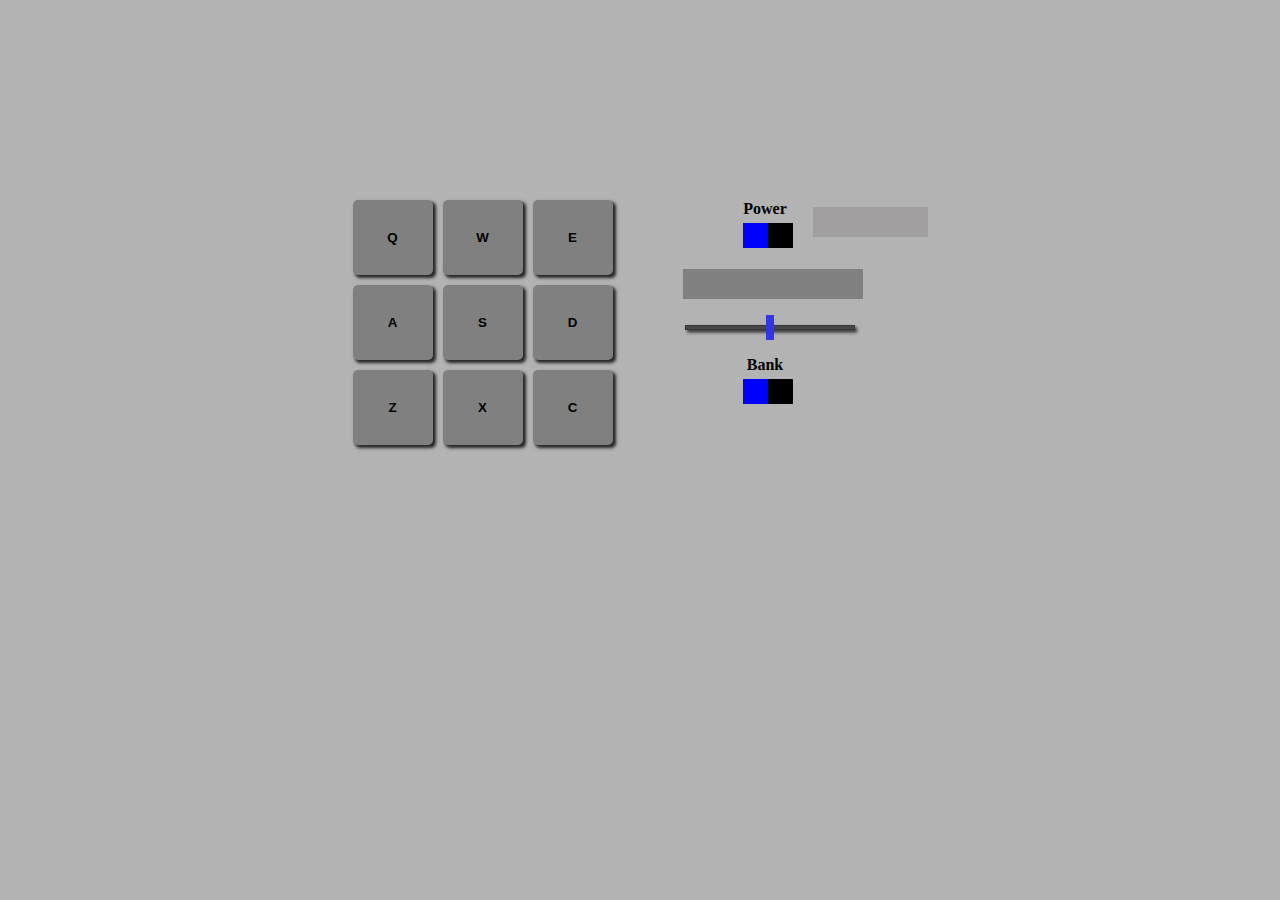
<file: domaci-5/index.html>
<html>
  <head>
    <link rel="stylesheet" href="index.css" />
  </head>
  <body>
    <div class="container">
      <div class="btns">
        <button class="btns-1">Q</button>
        <button class="btns-2">W</button>
        <button class="btns-3">E</button>
        <button class="btns-4">A</button>
        <button class="btns-5">S</button>
        <button class="btns-6">D</button>
        <button class="btns-7">Z</button>
        <button class="btns-8">X</button>
        <button class="btns-9">C</button>
      </div>
      <div class="settings">
        <div class="swichOnOff">
          <div class="jedan">
            <p class="power">Power</p>
            <input type="checkbox" class="toggle" id="toggleBtn" />
            <label for="toggleBtn" class="toggle-label"></label>
          </div>
          <div class="dva">
            <p class="onOff"></p>
          </div>
        </div>

        <p class="sound-made"></p>
        <p class="volume"></p>
        <input
          type="range"
          min="0"
          max="100"
          value="50"
          class="slider"
          id="myRange"
        />
        <p class="sound-text">Bank</p>
        <input type="checkbox" class="mode-toggle" id="modeToggleBtn" />
        <label for="modeToggleBtn" class="mode-toggle-label"></label>
      </div>
    </div>
    <script src="index.js"></script>
    <script src="dom.js"></script>
  </body>
</html>
</file>
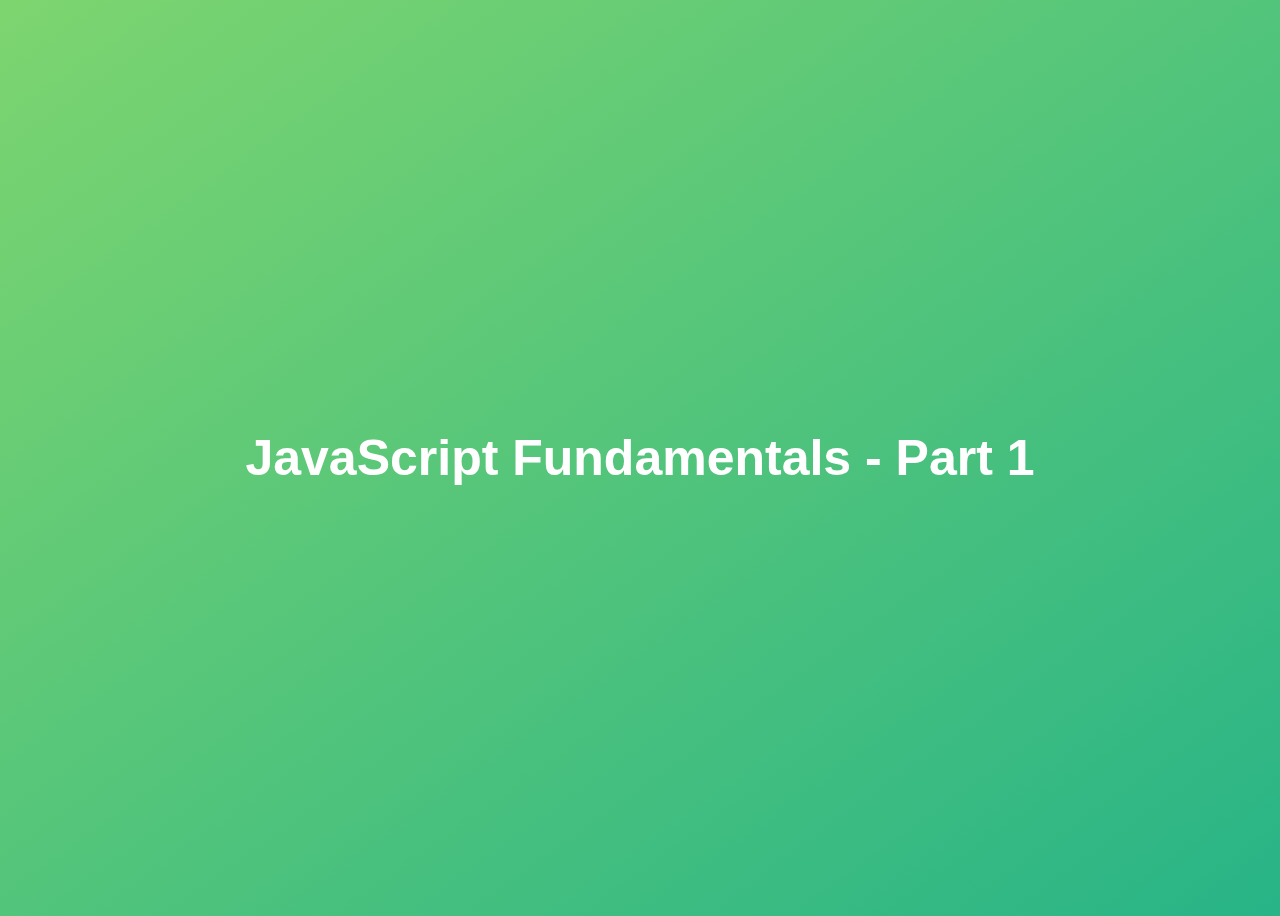
<file: domaci-js/index.html>
<!DOCTYPE html>
<html lang="en">
  <head>
    <meta charset="UTF-8" />
    <meta name="viewport" content="width=device-width, initial-scale=1.0" />
    <meta http-equiv="X-UA-Compatible" content="ie=edge" />
    <title>DOMACI JS</title>
    <style>
      body {
        height: 100vh;
        display: flex;
        align-items: center;
        background: linear-gradient(to top left, #28b487, #7dd56f);
      }
      h1 {
        font-family: sans-serif;
        font-size: 50px;
        line-height: 1.3;
        width: 100%;
        padding: 30px;
        text-align: center;
        color: white;
      }
    </style>
  </head>
  <body>
    <h1>JavaScript Fundamentals - Part 1</h1>

    <script src="domaci.js"></script>
  </body>
</html>
</file>
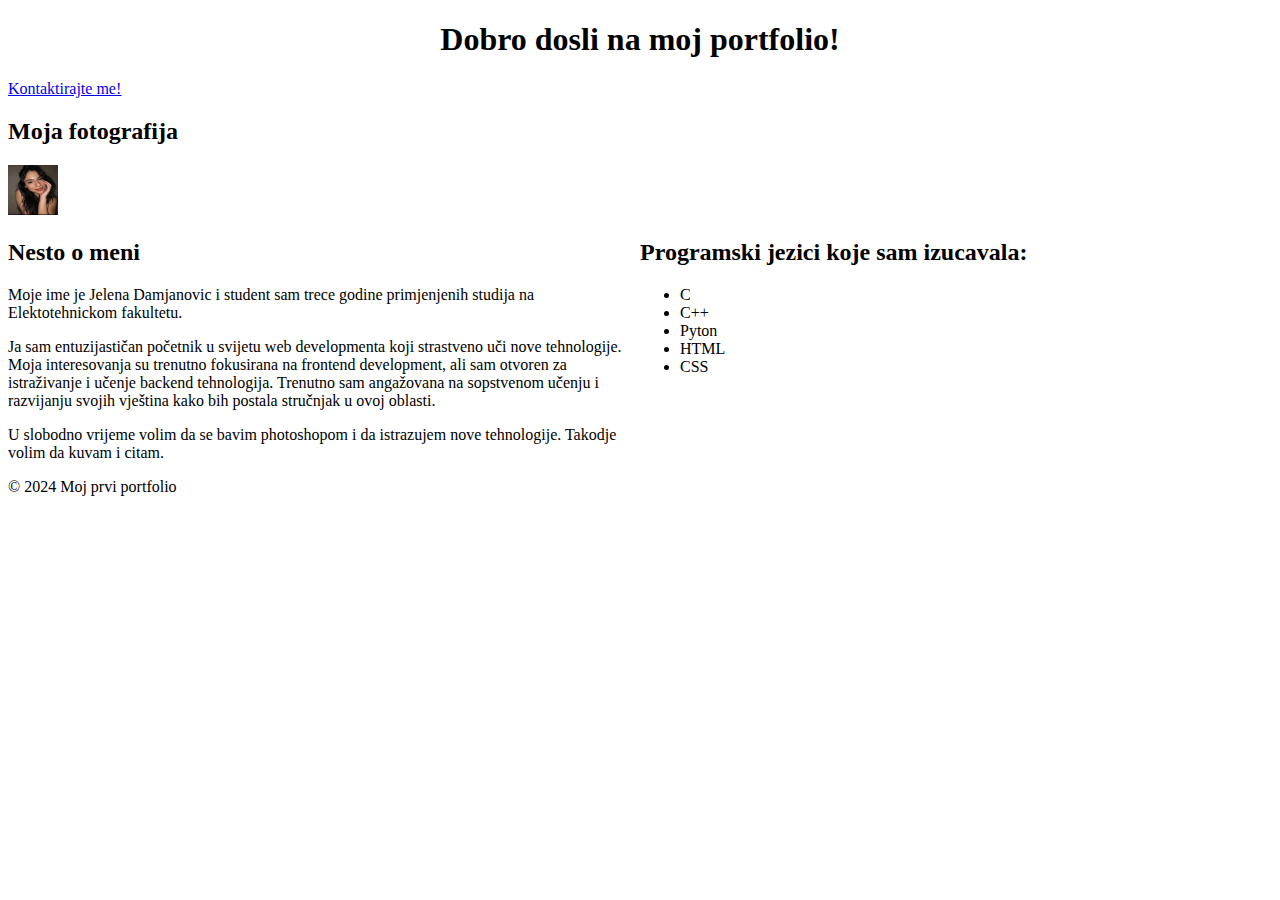
<file: domaci1/index.html>
<!DOCTYPE html>
<html lang="en">
  <head>
    <meta charset="UTF-8" />
    <meta name="viewport" content="width=device-width, initial-scale=1.0" />
    <title>Moj Portfolio</title>
  </head>
  <body>
    <header>
      <h1 align="center">Dobro dosli na moj portfolio!</h1>
      <a href="form.html"><u>Kontaktirajte me!</u></a>
    </header>
    <h2>Moja fotografija</h2>

    <img src="slika za domaci.jpg" alt="Moja slika" width="50" height="50" />

    <article>
      <div style="float: left; width: 50%">
        <h2><strong>Nesto o meni</strong></h2>
        <p>
          Moje ime je Jelena Damjanovic i student sam trece godine primjenjenih
          studija na Elektotehnickom fakultetu.
        </p>
        <p>
          Ja sam entuzijastičan početnik u svijetu web developmenta koji
          strastveno uči nove tehnologije. Moja interesovanja su trenutno
          fokusirana na frontend development, ali sam otvoren za istraživanje i
          učenje backend tehnologija. Trenutno sam angažovana na sopstvenom
          učenju i razvijanju svojih vještina kako bih postala stručnjak u ovoj
          oblasti.
        </p>
        <p>
          U slobodno vrijeme volim da se bavim photoshopom i da istrazujem nove
          tehnologije. Takodje volim da kuvam i citam.
        </p>
      </div>

      <div style="float: right; width: 50%">
        <h2>Programski jezici koje sam izucavala:</h2>
        <ul>
          <li>C</li>
          <li>C++</li>
          <li>Pyton</li>
          <li>HTML</li>
          <li>CSS</li>
        </ul>
      </div>
      <div style="clear: both"></div>
    </article>
    <footer>&copy; 2024 Moj prvi portfolio</footer>
  </body>
</html>
</file>
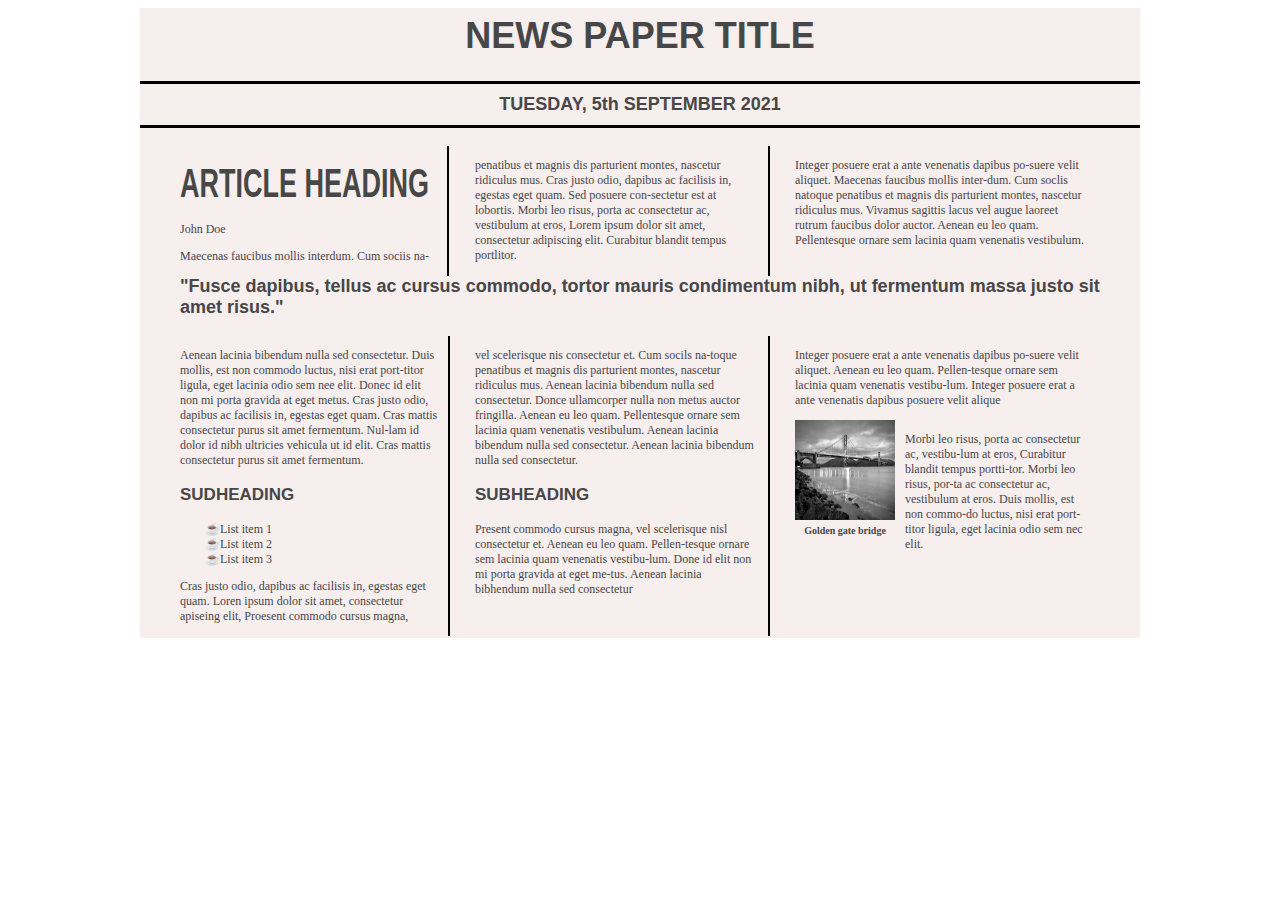
<file: domaci2/index.html>
<!DOCTYPE html>
<html lang="en">
  <head>
    <meta charset="UTF-8" />
    <meta name="viewport" content="width=device-width, initial-scale=1.0" />
    <link rel="stylesheet" href="style.css" />
    <title>Document</title>
  </head>
  <body>
    <div class="container">
      <header class="glavni-naslov">
        <h1 class="strong">NEWS PAPER TITLE</h1>
        <p class="datum">TUESDAY, 5th SEPTEMBER 2021</p>
      </header>
       <article class="article">
        <div class="prvi border">
          <h2 class="drugi_naslov">ARTICLE HEADING</h2>
          <p>John Doe</p>
          <p>Maecenas faucibus mollis interdum. Cum sociis na-</p>
        </div>
        <div class="border">
        <p>
          penatibus et magnis dis parturient montes, nascetur ridiculus mus.
          Cras justo odio, dapibus ac facilisis in, egestas eget quam. Sed
          posuere con-sectetur est at lobortis. Morbi leo risus, porta ac
          consectetur ac, vestibulum at eros, Lorem ipsum dolor sit amet,
          consectetur adipiscing elit. Curabitur blandit tempus portlitor.
        </p>
        </div>
        <div>
        <p>
          Integer posuere erat a ante venenatis dapibus po-suere velit aliquet.
          Maecenas faucibus mollis inter-dum. Cum soclis natoque penatibus et
          magnis dis parturient montes, nascetur ridiculus mus. Vivamus sagittis
          lacus vel augue laoreet rutrum faucibus dolor auctor. Aenean eu leo
          quam. Pellentesque ornare sem lacinia quam venenatis vestibulum.
        </p>
      </div>
      </article>
      <blockquote class="citat">"Fusce dapibus, tellus ac cursus commodo, tortor mauris condimentum nibh, ut fermentum massa justo sit amet risus."</blockquote>
      <article class="article">
        <div class="border">
        <p>
          Aenean lacinia bibendum nulla sed consectetur. Duis mollis, est non
          commodo luctus, nisi erat port-titor ligula, eget lacinia odio sem nee
          elit. Donec id elit non mi porta gravida at eget metus. Cras justo
          odio, dapibus ac facilisis in, egestas eget quam. Cras mattis
          consectetur purus sit amet fermentum. Nul-lam id dolor id nibh
          ultricies vehicula ut id elit. Cras mattis consectetur purus sit amet
          fermentum.
        </p>
        <h3 class="subheading">SUDHEADING</h3>
        <ul class="prva-lista">
          <li class="emoji">List item 1</li>
          <li class="emoji">List item 2</li>
          <li class="emoji">List item 3</li>
        </ul>
        <p>
          Cras justo odio, dapibus ac facilisis in, egestas eget quam. Loren
          ipsum dolor sit amet, consectetur apiseing elit, Proesent commodo
          cursus magna,
        </p>
       </div>
       <div class="border">
        <p>
          vel scelerisque nis consectetur et. Cum socils na-toque penatibus et
          magnis dis parturient montes, nascetur ridiculus mus. Aenean lacinia
          bibendum nulla sed consectetur. Donce ullamcorper nulla non metus
          auctor fringilla. Aenean eu leo quam. Pellentesque ornare sem lacinia
          quam venenatis vestibulum. Aenean lacinia bibendum nulla sed
          consectetur. Aenean lacinia bibendum nulla sed consectetur.
        </p>
        <h3 class="subheading">SUBHEADING</h3>
        <p>
          Present commodo cursus magna, vel scelerisque nisl consectetur et.
          Aenean eu leo quam. Pellen-tesque ornare sem lacinia quam venenatis
          vestibu-lum. Done id elit non mi porta gravida at eget me-tus. Aenean
          lacinia bibhendum nulla sed consectetur
        </p>
        </div>
        <div>
    
        <p>
          Integer posuere erat a ante venenatis dapibus po-suere velit aliquet.
          Aenean eu leo quam. Pellen-tesque ornare sem lacinia quam venenatis
          vestibu-lum. Integer posuere erat a ante venenatis dapibus posuere
          velit alique
        </p>
        <div class="flex">
          <div class="slika-container">
          <img
            src="slika/3056836-HSC00001-7.jpg"
            alt="golden gate bridge"
            class="slika"
            width="100"
            height="100"
            figcaption="Golden gate bridge"
          />
          <figcaption class="opis">Golden gate bridge</figcaption>
           </div>
          <p class="flex1">
            Morbi leo risus, porta ac consectetur ac, vestibu-lum at eros,
            Curabitur blandit tempus portti-tor. Morbi leo risus, por-ta ac
            consectetur ac, vestibulum at eros. Duis mollis, est non commo-do
            luctus, nisi erat port-titor ligula, eget lacinia odio sem nec elit.
          </p>
          
          </div>
        
      </article>
    </div>
  </body>
</html>
</file>
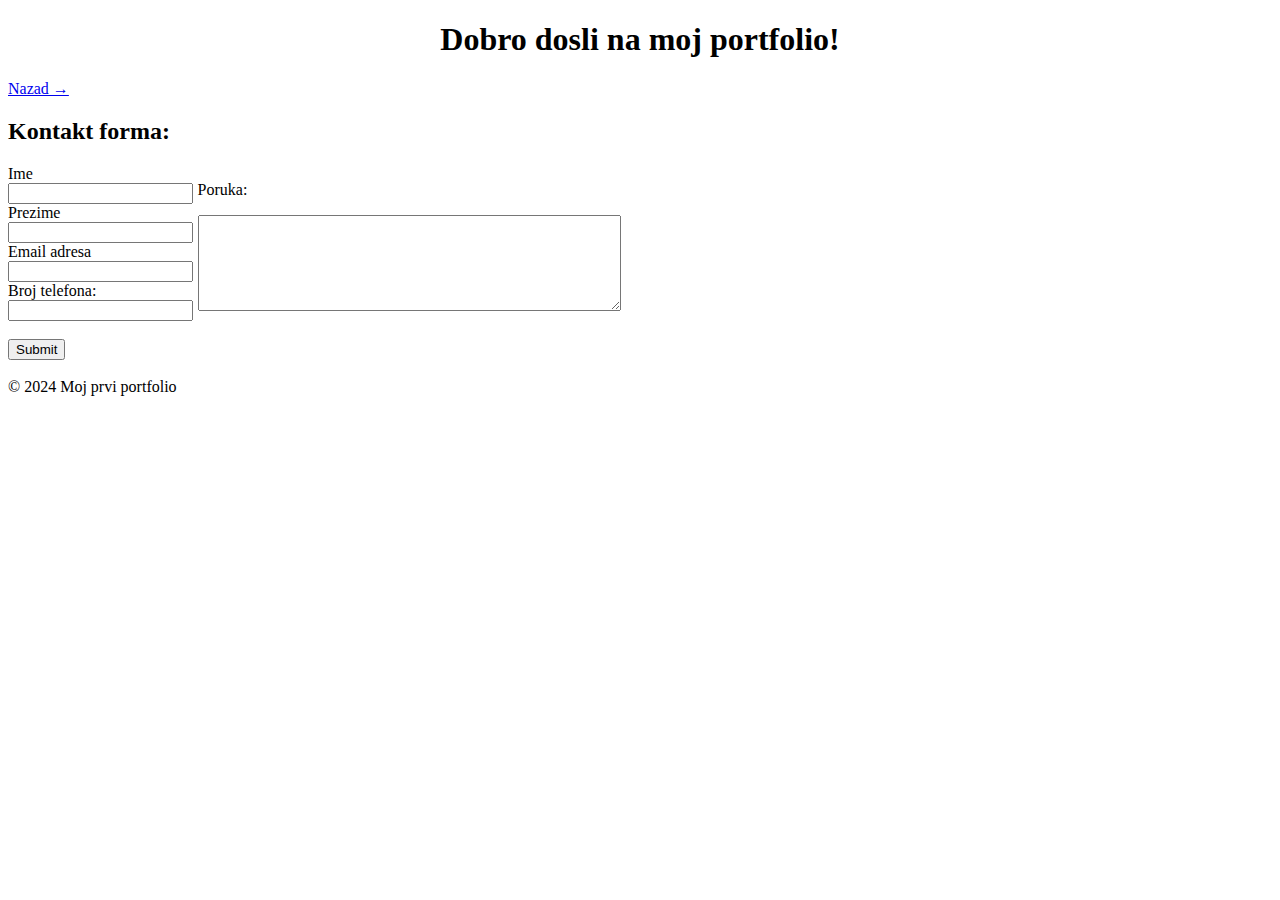
<file: domaci1/form.html>
<!DOCTYPE html>
<html lang="en">
  <head>
    <meta charset="UTF-8" />
    <meta name="viewport" content="width=device-width, initial-scale=1.0" />
    <title>Kontakt forma</title>
  </head>
  <body>
    <header>
      <h1 align="center">Dobro dosli na moj portfolio!</h1>
      <a href="index.html">Nazad &rarr;</a>
    </header>

    <h2>Kontakt forma:</h2>
    <div style="float: left; width: 15%">
      <form>
        <label for="ime">Ime</label>
        <br />
        <input type="text" id="ime" name="ime" />
        <br />
        <label for="prezime">Prezime</label>
        <br />
        <input type="text" id="prezime" prezime="prezime" />
        <br />
        <label for="email">Email adresa</label>
        <br />
        <input type="email" name="email" id="email" />
        <br />
        <label for="number">Broj telefona:</label>
        <br />
        <input type="number" name="broj" id="broj" />
      </form>
    </div>
    <div style="float: right; width: 85%">
      <p>Poruka:</p>
      <form>
        <textarea id="poruka" name="poruka" rows="6" cols="50"></textarea><br />
      </form>
    </div>
    <div style="clear: both"></div>
    <br />
    <input type="submit" />
    <br />
    <br />
    <footer>&copy; 2024 Moj prvi portfolio</footer>
  </body>
</html>
</file>
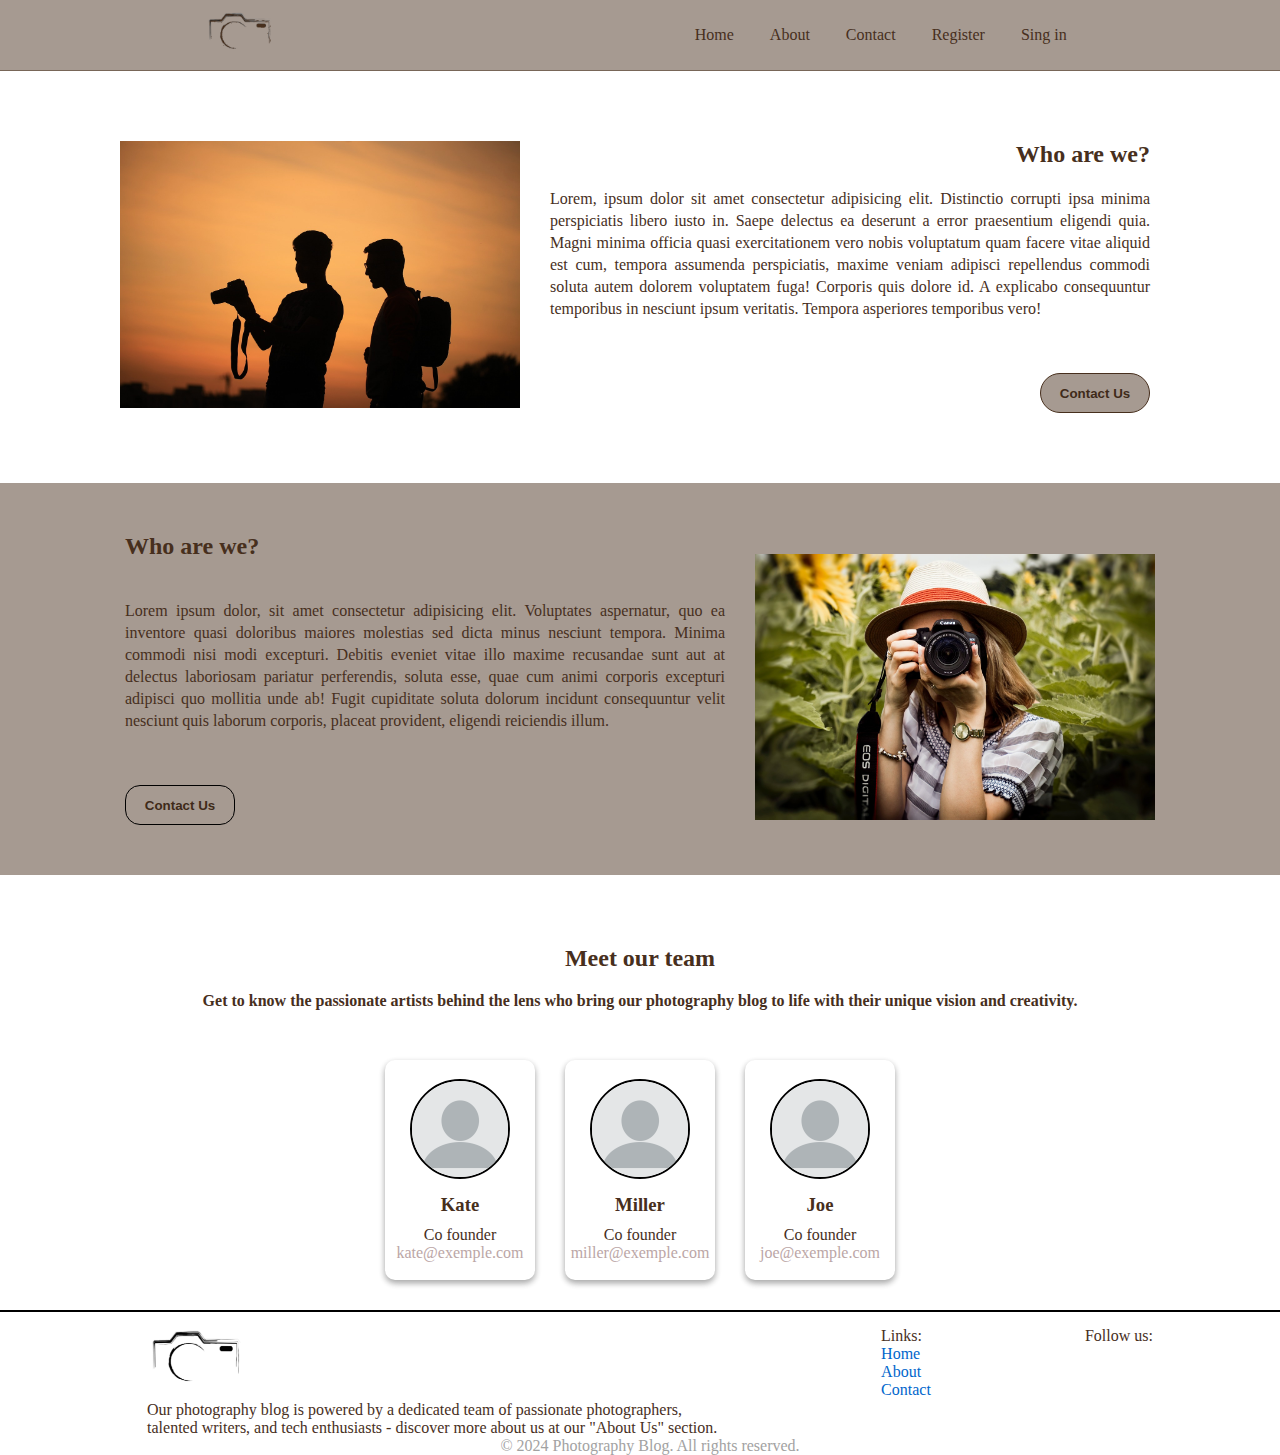
<file: photography blog/about.html>
<!DOCTYPE html>
<html lang="en">
  <head>
    <meta charset="UTF-8" />
    <meta name="viewport" content="width=device-width, initial-scale=1.0" />
    <title>About Us - Photography Blog</title>
    <link rel="stylesheet" href="about.css" />
    <link rel="preconnect" href="https://fonts.googleapis.com" />
    <link rel="preconnect" href="https://fonts.gstatic.com" crossorigin />
    <link
      href="https://fonts.googleapis.com/css2?family=Roboto:ital,wght@0,100;0,300;0,400;0,500;0,700;0,900;1,100;1,300;1,400;1,500;1,700;1,900&display=swap"
      rel="stylesheet"
    />
    <link
      rel="stylesheet"
      href="https://cdnjs.cloudflare.com/ajax/libs/font-awesome/6.5.1/css/all.min.css"
      integrity="sha512-DTOQO9RWCH3ppGqcWaEA1BIZOC6xxalwEsw9c2QQeAIftl+Vegovlnee1c9QX4TctnWMn13TZye+giMm8e2LwA=="
      crossorigin="anonymous"
      referrerpolicy="no-referrer"
    />
  </head>

  <body>
    <div class="container">
      <nav class="nav padding-nav">
        <img alt="logo" src="./images/logo-brown.png" />
        <ul>
          <li><a href="/">Home</a></li>
          <li><a href="./about.html">About</a></li>
          <li><a href="./contact.html">Contact</a></li>
          <li><a href="./register.html">Register</a></li>
          <li><a href="./singin.html">Sing in</a></li>
        </ul>
      </nav>
      <section class="prvasekcija">
        <div class="jedan">
          <img src="images/photo-2.jpg" alt="man photograpging" />
        </div>
        <div class="dva">
          <h2>Who are we?</h2>
          <p>
            Lorem, ipsum dolor sit amet consectetur adipisicing elit. Distinctio
            corrupti ipsa minima perspiciatis libero iusto in. Saepe delectus ea
            deserunt a error praesentium eligendi quia. Magni minima officia
            quasi exercitationem vero nobis voluptatum quam facere vitae aliquid
            est cum, tempora assumenda perspiciatis, maxime veniam adipisci
            repellendus commodi soluta autem dolorem voluptatem fuga! Corporis
            quis dolore id. A explicabo consequuntur temporibus in nesciunt
            ipsum veritatis. Tempora asperiores temporibus vero!
          </p>
          <button><a class="link" href="contact.html">Contact Us</a></button>
        </div>
      </section>
      <section class="drugasekcija">
        <div class="tri">
          <h2>Who are we?</h2>
          <p>
            Lorem ipsum dolor, sit amet consectetur adipisicing elit. Voluptates
            aspernatur, quo ea inventore quasi doloribus maiores molestias sed
            dicta minus nesciunt tempora. Minima commodi nisi modi excepturi.
            Debitis eveniet vitae illo maxime recusandae sunt aut at delectus
            laboriosam pariatur perferendis, soluta esse, quae cum animi
            corporis excepturi adipisci quo mollitia unde ab! Fugit cupiditate
            soluta dolorum incidunt consequuntur velit nesciunt quis laborum
            corporis, placeat provident, eligendi reiciendis illum.
          </p>
          <button><a class="link" href="contact.html">Contact Us</a></button>
        </div>
        <div class="cetiri">
          <img src="images/photographer.jpeg" alt="girl photogrph" />
        </div>
      </section>
      <section class="trecasekcija">
        <div class="tekst">
          <h2>Meet our team</h2>
          <p>
            Get to know the passionate artists behind the lens who bring our
            photography blog to life with their unique vision and creativity.
          </p>
        </div>
        <div class="kartice">
          <div class="prvakartica">
            <img
              src="images/blank-profile-picture-973460-768x768.webp"
              alt="profile picture"
            />
            <div class="tekstUkartici">
              <h3>Kate</h3>
              <p>Co founder</p>
              <p class="email">kate@exemple.com</p>
            </div>
          </div>
          <div class="drugakartica">
            <img
              src="images/blank-profile-picture-973460-768x768.webp"
              alt="profile picture"
            />
            <div class="tekstUkartici">
              <h3>Miller</h3>
              <p>Co founder</p>
              <p class="email">miller@exemple.com</p>
            </div>
          </div>
          <div class="trecakartica">
            <img
              src="images/blank-profile-picture-973460-768x768.webp"
              alt="profile picture"
            />
            <div class="tekstUkartici">
              <h3>Joe</h3>
              <p>Co founder</p>
              <p class="email">joe@exemple.com</p>
            </div>
          </div>
        </div>
      </section>
      <footer class="footer">
        <div class="flex">
          <div class="slikaitekst">
            <img src="images/logo.png" alt="logo" />
            <p>
              Our photography blog is powered by a dedicated team of passionate
              photographers, talented writers, and tech enthusiasts - discover
              more about us at our "About Us" section.
            </p>
          </div>
          <div class="linkovi">
            <p>Links:</p>
            <a href="/">Home</a>
            <a href="./about.html">About</a>
            <a href="./contact.html">Contact</a>
          </div>
          <div class="followus">
            <p>Follow us:</p>
            <i class="fa-brands fa-facebook"></i>
            <i class="fa-brands fa-instagram"></i>
            <i class="fa-brands fa-twitter"></i>
          </div>
        </div>
        <p class="copyrights">
          &copy; 2024 Photography Blog. All rights reserved.
        </p>
      </footer>
    </div>
  </body>
</html>
</file>
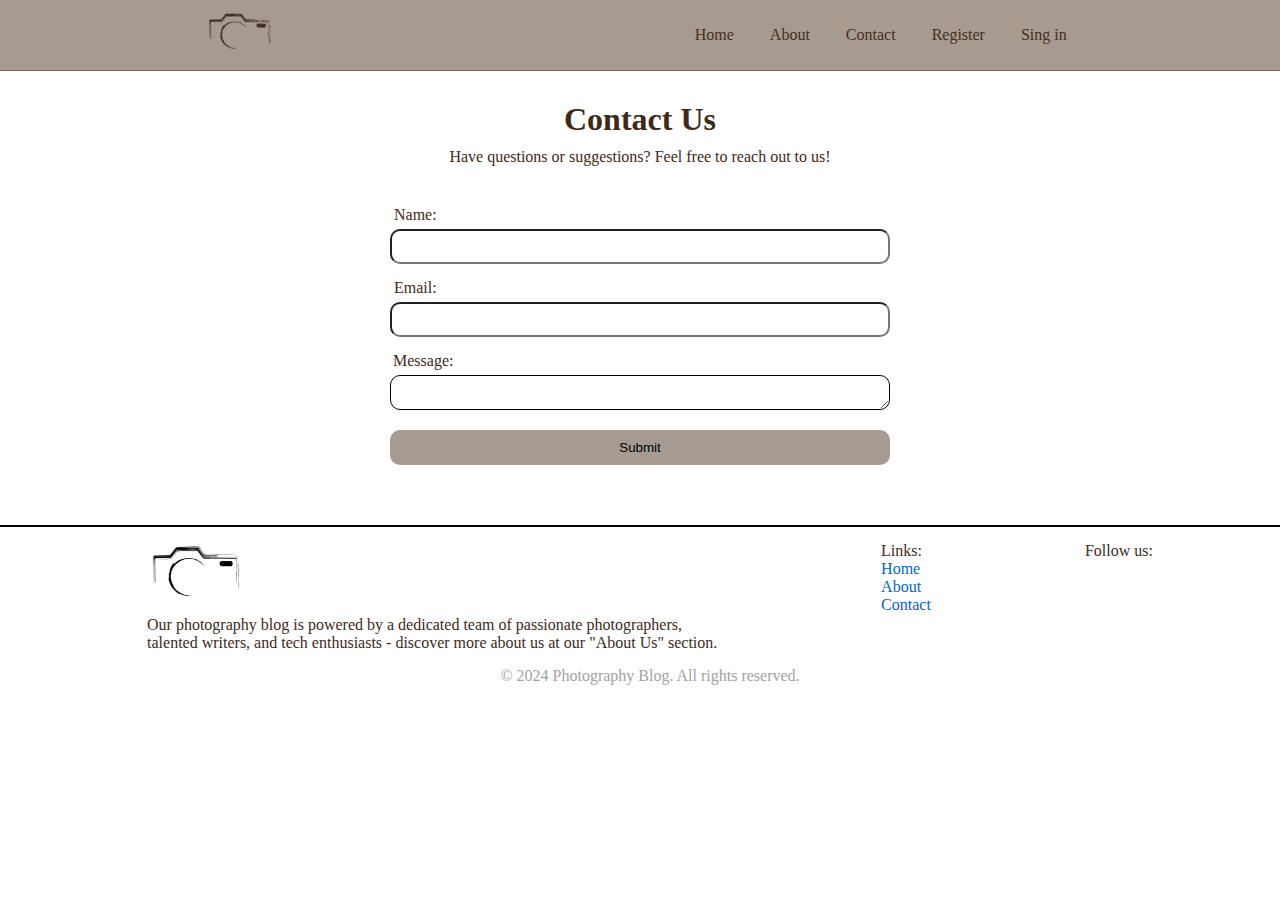
<file: photography blog/contact.html>
<!DOCTYPE html>
<html lang="en">
  <head>
    <meta charset="UTF-8" />
    <meta name="viewport" content="width=device-width, initial-scale=1.0" />
    <link rel="stylesheet" href="contact.css" />
    <link
      href="https://fonts.googleapis.com/css2?family=Roboto:ital,wght@0,100;0,300;0,400;0,500;0,700;0,900;1,100;1,300;1,400;1,500;1,700;1,900&display=swap"
      rel="stylesheet"
    />
    <link
      rel="stylesheet"
      href="https://cdnjs.cloudflare.com/ajax/libs/font-awesome/6.5.1/css/all.min.css"
      integrity="sha512-DTOQO9RWCH3ppGqcWaEA1BIZOC6xxalwEsw9c2QQeAIftl+Vegovlnee1c9QX4TctnWMn13TZye+giMm8e2LwA=="
      crossorigin="anonymous"
      referrerpolicy="no-referrer"
    />
    <title>Contact Us - Photography Blog</title>
  </head>
  <body>
    <div class="container">
      <nav class="nav padding-nav">
        <img alt="logo" src="./images/logo-brown.png" />
        <ul>
          <li><a href="/">Home</a></li>
          <li><a href="./about.html">About</a></li>
          <li><a href="./contact.html">Contact</a></li>
          <li><a href="./register.html">Register</a></li>
          <li><a href="./singin.html">Sing in</a></li>
        </ul>
      </nav>

      <section class="prijava">
        <div class="tekst">
          <h1>Contact Us</h1>
          <p>Have questions or suggestions? Feel free to reach out to us!</p>
        </div>
        <div class="flex">
          <form action="#">
            <div class="name">
              <label for="name">Name:</label>
              <input type="text" id="name" name="name" required />
            </div>
            <div class="email">
              <label for="email" class="emailtekst">Email:</label>
              <input type="email" id="email" name="email" required />
            </div>
            <div class="message">
              <label for="message">Message:</label>
              <textarea
                id="message"
                name="message"
                rows="4"
                cols="65"
                required
              ></textarea>
            </div>
            <div class="submit">
              <input type="submit" value="Submit" />
            </div>
          </form>
        </div>
      </section>

      <footer class="footer">
        <div class="flex">
          <div class="slikaitekst">
            <img src="images/logo.png" alt="logo" />
            <p>
              Our photography blog is powered by a dedicated team of passionate
              photographers, talented writers, and tech enthusiasts - discover
              more about us at our "About Us" section.
            </p>
          </div>
          <div class="linkovi">
            <p>Links:</p>
            <a href="/">Home</a>
            <a href="./about.html">About</a>
            <a href="./contact.html">Contact</a>
          </div>
          <div class="followus">
            <p>Follow us:</p>
            <i class="fa-brands fa-facebook"></i>
            <i class="fa-brands fa-instagram"></i>
            <i class="fa-brands fa-twitter"></i>
          </div>
        </div>
        <p class="copyrights">
          &copy; 2024 Photography Blog. All rights reserved.
        </p>
      </footer>
    </div>
  </body>
</html>
</file>
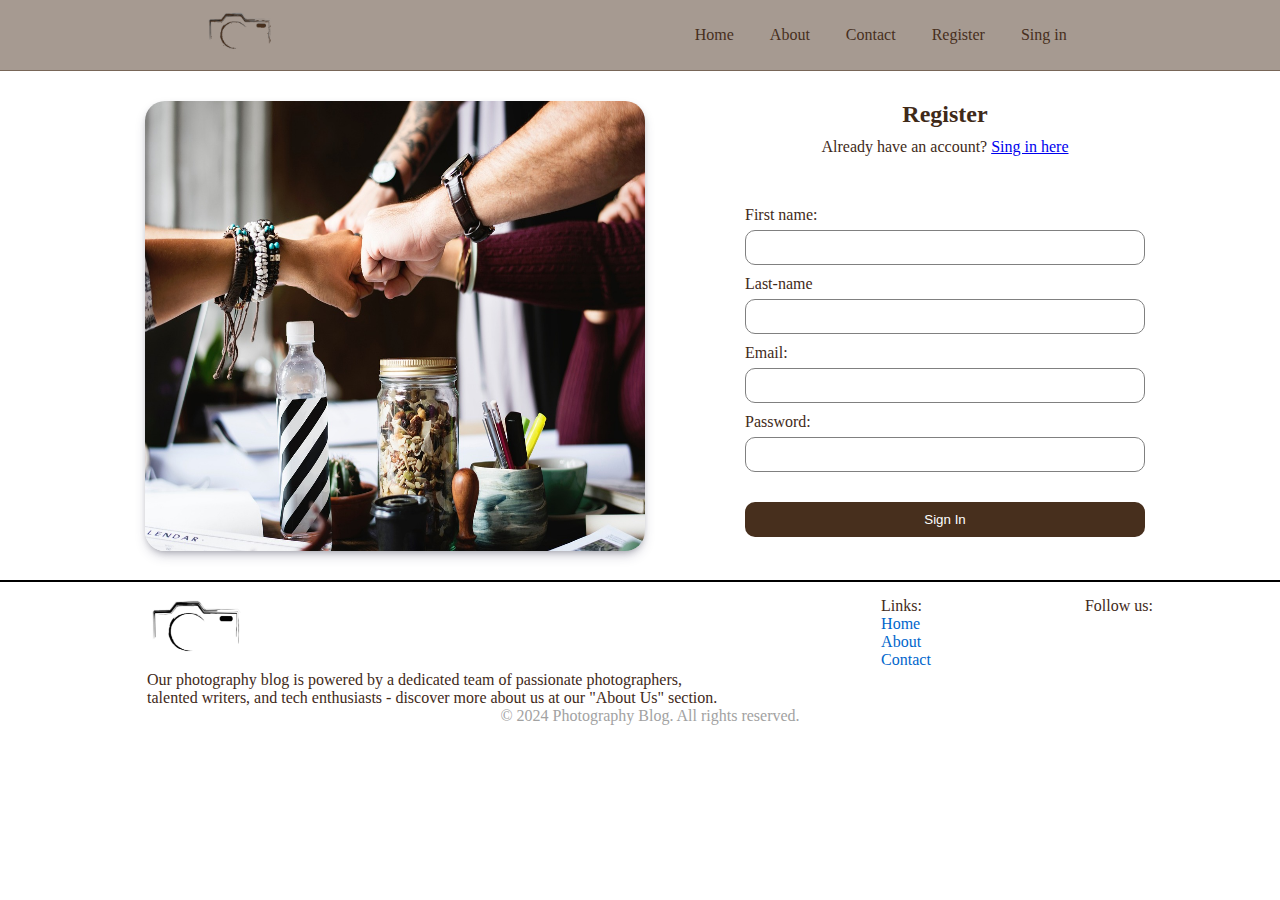
<file: photography blog/register.html>
<!DOCTYPE html>
<html lang="en">
  <head>
    <meta charset="UTF-8" />
    <meta name="viewport" content="width=device-width, initial-scale=1.0" />
    <title>Photography Blog-register</title>
    <link rel="stylesheet" href="register.css" />
    <link
      rel="stylesheet"
      href="https://cdnjs.cloudflare.com/ajax/libs/font-awesome/6.5.1/css/all.min.css"
      integrity="sha512-DTOQO9RWCH3ppGqcWaEA1BIZOC6xxalwEsw9c2QQeAIftl+Vegovlnee1c9QX4TctnWMn13TZye+giMm8e2LwA=="
      crossorigin="anonymous"
      referrerpolicy="no-referrer"
    />
    <link
      href="https://fonts.googleapis.com/css2?family=Roboto:ital,wght@0,100;0,300;0,400;0,500;0,700;0,900;1,100;1,300;1,400;1,500;1,700;1,900&display=swap"
      rel="stylesheet"
    />
  </head>
  <body>
    <div class="container">
      <nav class="nav padding-nav">
        <img alt="logo" src="./images/logo-brown.png" />
        <ul>
          <li><a href="/">Home</a></li>
          <li><a href="./about.html">About</a></li>
          <li><a href="./contact.html">Contact</a></li>
          <li><a href="./register.html">Register</a></li>
          <li><a href="./singin.html">Sing in</a></li>
        </ul>
      </nav>
      <section class="sve">
        <div class="slika">
          <img src="images/team.jpg" alt="team" />
        </div>
        <div class="register-form">
          <h2>Register</h2>
          <p>
            Already have an account?
            <span><a href="./singin.html">Sing in here</a></span>
          </p>
          <form action="#" class="forma">
            <div class="ime">
              <label for="first-name">First name:</label>
              <input type="text" id="first-name" name="first-name" required />
            </div>
            <div class="prezime">
              <label for="last-name">Last-name</label>
              <input
                type="last-name"
                id="last-name"
                name="last-name"
                required
              />
            </div>
            <div class="email">
              <label for="email" class="emailtekst">Email:</label>
              <input type="email" id="email" name="email" required />
            </div>
            <div class="password">
              <label for="password">Password:</label>
              <input type="password" id="password" name="password" required />
            </div>
            <div class="dugme">
              <button type="submit">Sign In</button>
            </div>
          </form>
        </div>
      </section>
      <footer class="footer">
        <div class="flex">
          <div class="slikaitekst">
            <img src="images/logo.png" alt="logo" />
            <p>
              Our photography blog is powered by a dedicated team of passionate
              photographers, talented writers, and tech enthusiasts - discover
              more about us at our "About Us" section.
            </p>
          </div>
          <div class="linkovi">
            <p>Links:</p>
            <a href="/">Home</a>
            <a href="./about.html">About</a>
            <a href="./contact.html">Contact</a>
          </div>
          <div class="followus">
            <p>Follow us:</p>
            <i class="fa-brands fa-facebook"></i>
            <i class="fa-brands fa-instagram"></i>
            <i class="fa-brands fa-twitter"></i>
          </div>
        </div>
        <p class="copyrights">
          &copy; 2024 Photography Blog. All rights reserved.
        </p>
      </footer>
    </div>
  </body>
</html>
</file>
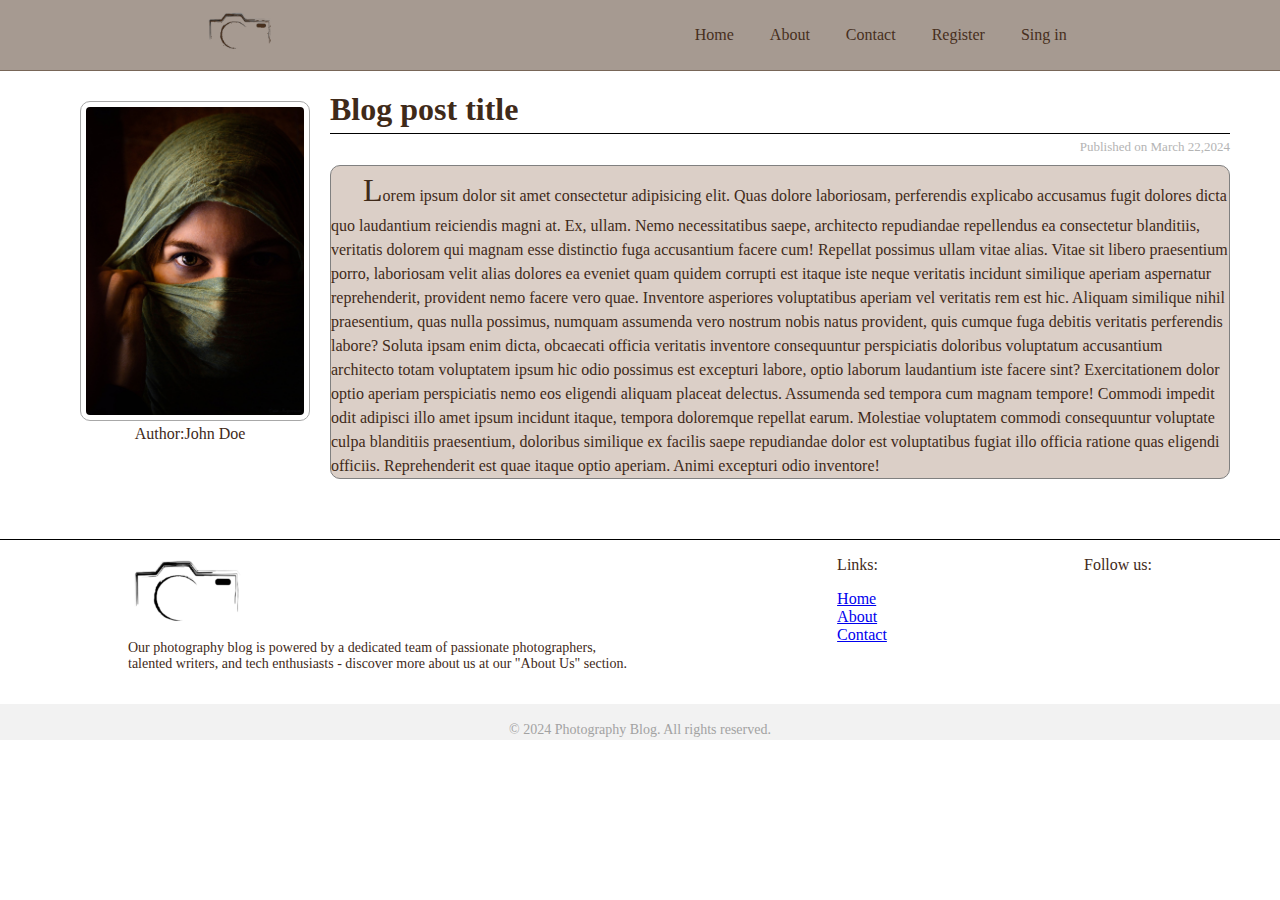
<file: photography blog/single-post.html>
<!DOCTYPE html>
<html lang="en">
  <head>
    <meta charset="UTF-8" />
    <meta name="viewport" content="width=device-width, initial-scale=1.0" />
    <link rel="stylesheet" href="single-post.css" />
    <link
      rel="stylesheet"
      href="https://cdnjs.cloudflare.com/ajax/libs/font-awesome/6.5.1/css/all.min.css"
      integrity="sha512-DTOQO9RWCH3ppGqcWaEA1BIZOC6xxalwEsw9c2QQeAIftl+Vegovlnee1c9QX4TctnWMn13TZye+giMm8e2LwA=="
      crossorigin="anonymous"
      referrerpolicy="no-referrer"
    />
    <link
      href="https://fonts.googleapis.com/css2?family=Roboto:ital,wght@0,100;0,300;0,400;0,500;0,700;0,900;1,100;1,300;1,400;1,500;1,700;1,900&display=swap"
      rel="stylesheet"
    />
    <title>Photography Blog</title>
  </head>

  <body>
    <div class="container">
      <nav class="nav padding-nav">
        <img alt="logo" src="./images/logo-brown.png" />
        <ul>
          <li><a href="/">Home</a></li>
          <li><a href="./about.html">About</a></li>
          <li><a href="./contact.html">Contact</a></li>
          <li><a href="./register.html">Register</a></li>
          <li><a href="singin.html">Sing in</a></li>
        </ul>
      </nav>
      <section class="flex">
        <div class="slika">
          <img src="./images/portrait.jpg" alt="portrait" />
          <p>Author:John Doe</p>
        </div>
        <div class="tekst">
          <div class="naslov">
            <h1>Blog post title</h1>
            <span>Published on March 22,2024</span>
          </div>
          <div class="paragraf">
            <p>
              Lorem ipsum dolor sit amet consectetur adipisicing elit. Quas
              dolore laboriosam, perferendis explicabo accusamus fugit dolores
              dicta quo laudantium reiciendis magni at. Ex, ullam. Nemo
              necessitatibus saepe, architecto repudiandae repellendus ea
              consectetur blanditiis, veritatis dolorem qui magnam esse
              distinctio fuga accusantium facere cum! Repellat possimus ullam
              vitae alias. Vitae sit libero praesentium porro, laboriosam velit
              alias dolores ea eveniet quam quidem corrupti est itaque iste
              neque veritatis incidunt similique aperiam aspernatur
              reprehenderit, provident nemo facere vero quae. Inventore
              asperiores voluptatibus aperiam vel veritatis rem est hic. Aliquam
              similique nihil praesentium, quas nulla possimus, numquam
              assumenda vero nostrum nobis natus provident, quis cumque fuga
              debitis veritatis perferendis labore? Soluta ipsam enim dicta,
              obcaecati officia veritatis inventore consequuntur perspiciatis
              doloribus voluptatum accusantium architecto totam voluptatem ipsum
              hic odio possimus est excepturi labore, optio laborum laudantium
              iste facere sint? Exercitationem dolor optio aperiam perspiciatis
              nemo eos eligendi aliquam placeat delectus. Assumenda sed tempora
              cum magnam tempore! Commodi impedit odit adipisci illo amet ipsum
              incidunt itaque, tempora doloremque repellat earum. Molestiae
              voluptatem commodi consequuntur voluptate culpa blanditiis
              praesentium, doloribus similique ex facilis saepe repudiandae
              dolor est voluptatibus fugiat illo officia ratione quas eligendi
              officiis. Reprehenderit est quae itaque optio aperiam. Animi
              excepturi odio inventore!
            </p>
          </div>
        </div>
      </section>
      <footer class="footer">
        <div class="flex-row padding-footer">
          <div class="footer-col logo">
            <img alt="camera-logo" src="./images/logo.png" />
            <p>
              Our photography blog is powered by a dedicated team of passionate
              photographers, talented writers, and tech enthusiasts - discover
              more about us at our "About Us" section.
            </p>
          </div>
          <div class="footer-col">
            <p>Links:</p>
            <a href="/">Home</a>
            <a href="./about.html">About</a>
            <a href="./contact.html">Contact</a>
          </div>
          <div class="footer-col">
            <p>Follow us:</p>
            <div>
              <i class="fa-brands fa-facebook"></i>
              <i class="fa-brands fa-instagram"></i>
              <i class="fa-brands fa-twitter"></i>
            </div>
          </div>
        </div>
        <p class="copyright">
          &copy; 2024 Photography Blog. All rights reserved.
        </p>
      </footer>
    </div>
  </body>
</html>
</file>
<file: domaci-5/index.css>
body {
  background-color: #b3b3b3;
  display: flex;
  justify-content: center;
  margin-top: 200px;
}

.container {
  display: flex;
  gap: 100px;
}

.toggle {
  display: none;
}

.toggle-label {
  display: inline-block;
  width: 50px;
  height: 25px;
  background-color: black;
  /* border-radius: 25px; */
  position: relative;
  cursor: pointer;
  margin-left: 60px;
}

.toggle-label:after {
  content: "";
  display: block;
  width: 25px;
  height: 25px;
  background-color: blue;
  position: absolute;
  top: 0;
  left: 0;
  transition: transform 0.3s ease;
}

.toggle:checked + .toggle-label {
  background-color: #4caf50;
}

.toggle:checked + .toggle-label:after {
  transform: translateX(25px);
}

.mode-toggle {
  display: none;
}

.mode-toggle-label {
  display: inline-block;
  width: 50px;
  height: 25px;
  background-color: black;
  /* border-radius: 25px; */
  position: relative;
  cursor: pointer;
  margin-left: 60px;
}

.mode-toggle-label:after {
  content: "";
  display: block;
  width: 25px;
  height: 25px;
  background-color: blue;
  /* border-radius: 50%; */
  position: absolute;
  top: 0;
  left: 0;
  transition: transform 0.3s ease;
}

.mode-toggle:checked + .mode-toggle-label {
  background-color: #2196f3;
}

.mode-toggle:checked + .mode-toggle-label:after {
  transform: translateX(25px);
}

.slider {
  -webkit-appearance: none;
  appearance: none;
  width: 170px;
  height: 5px;
  background: #1d1c1c;
  outline: none;
  opacity: 0.7;
  transition: opacity 0.2s;
  margin-bottom: 10px;
  margin-top: 10px;
  border: 1px solid black;
  box-shadow: rgba(0, 0, 0, 1.3) 2px 2.4px 3.2px;
}

.slider:hover {
  opacity: 1;
}

.slider::-webkit-slider-thumb {
  -webkit-appearance: none;
  appearance: none;
  width: 8px;
  height: 25px;

  background: blue;
  cursor: pointer;
}

.slider::-moz-range-thumb {
  width: 8px;
  height: 25px;

  background: blue;
  cursor: pointer;
}

.btns {
  height: 0%;
  display: grid;
  grid-template-columns: 50px 50px 50px;
  gap: 40px;
  row-gap: 10px;
}

.btns button {
  background-color: #808080;
  padding: 30px 40px 30px 40px;
  display: flex;
  justify-content: center;
  margin-bottom: 0px;
  margin-top: 0px;
  border: none;
  box-shadow: rgba(0, 0, 0, 0.8) 2.4px 2.4px 3.2px;
  border-radius: 5px;
  font-weight: bold;
}

/* .settings {
  margin-left: 10%;
} */

body p {
  font-weight: 600;
}

.power {
  display: flex;
  justify-content: center;
  margin-bottom: 5px;
  margin-left: 55px;
  margin-top: 0;
}

.sound-text {
  display: flex;
  justify-content: center;
  margin-bottom: 5px;
  margin-right: 80px;
}

.sound-made {
  padding: 15px;
  background-color: #808080;
  width: 150px;
}
.swichOnOff {
  display: flex;
  gap: 20px;
  justify-content: center;
  align-items: centerf;
}
.onOff {
  padding: 15px;
  background-color: #a19f9f;
  width: 85px;
  align-self: center;
  margin-top: 7px;
}

.volume {
  margin-left: 20px;
  margin-bottom: 5;
}
</file>
<file: domaci2/style.css>
body {
  color: rgb(71, 71, 71);
  font-family: sans-serif, Arial, sans-serif, Times, serif;
  line-height: 1, 2;
  font-size: 12px;
}
.glavni-naslov {
  text-align: center;
  padding-top: 2px;
  font-weight: bolder;
  font-size: large;
  padding-bottom: none;
}

.article {
  font-family: "Times New Roman", Times, serif;
  display: grid;
  grid-template-columns: 270px 1fr 1fr;
  grid-row: 1fr 1fr 1fr;
  margin-left: 40px;
  margin-right: 50px;
  column-gap: 25px;
  justify-content: end;
  justify-items: end;
  padding-bottom: none;
}

.container {
  width: 1000px;
  height: 630px;
  background-color: #f7eeee;
  margin: 0 auto;
  padding-bottom: none;
}

.datum {
  border-top: solid black 3px;
  border-bottom: solid black 3px;
  margin-top: 0;
  padding: 10px;
  font-weight: bolder;
}
.citat {
  font-weight: bold;
  font-size: 18px;
  margin-top: 0;
}

.flex {
  display: flex;
  gap: 10px;
}

.slika-container {
  display: flex;
  flex-direction: column;
}

.slika {
  width: 100px;
  height: 100px;
}

.opis {
  margin-top: 5px;
  font-size: 10px;
  text-align: center;
  font-weight: bold;
}

.flex1 {
  flex: 1;
}

.strong {
  font-weight: 800;
  margin-top: 5px;
}

.drugi_naslov {
  font-size: 27px;
  font-family: sans-serif;

  transform: scale(1, 1.5);
}
.subheading {
  font-size: 17px;
  font-family: sans-serif;
}

.prvi {
  justify-self: start;
}

.border {
  border-right: solid black 2px;
  padding-right: 10px;
}

.prvi {
  padding-right: 18px;
}

.emoji {
  list-style: "☕";
}
</file>
<file: photography blog/about.css>
* {
  margin: 0;
  padding: 0;
  box-sizing: border-box;
}

body {
  color: #472f1d;
}

.container {
  /* width: 1350px; */
}
.container .paddingnav {
  padding: 16px 10%;
}

.container .nav {
  display: flex;
  justify-content: space-between;
  justify-content: space-around;
  align-items: center;
  flex-direction: row;
  background-color: #472f1d7c;
  border-bottom: 1px solid #472f1d7c;
  padding: 10px 0;
}

.container .nav img {
  height: 50px;
  /* margin-left: 100px; */
}

.container .nav ul {
  list-style-type: none;
  /* margin-right: 100px; */
}

.container .nav ul li {
  display: inline-block;
  margin-right: 16px;
}

.container .nav ul li:last-child {
  margin-right: 0;
}

.container .nav ul li a {
  padding: 4px 8px;
  color: #472f1d;
  text-decoration: none;
}
.container .nav ul li a:hover {
  border-bottom: 1px solid #472f1d;
}

.prvasekcija {
  display: flex;

  margin-top: 70px;
  gap: 30px;
}

.prvasekcija .jedan img {
  width: 400px;
  margin-left: 120px;
}

.prvasekcija .dva {
  display: flex;
  flex-direction: column;
  align-items: end;
}
.prvasekcija .dva p {
  line-height: 22px;
  text-align: justify;
  max-width: 600px;
}

.prvasekcija .dva h2 {
  margin-bottom: 20px;
  font-weight: bold;
}

.prvasekcija .dva button {
  margin-top: 53px;
  width: 110px;
  height: 40px;
  border-radius: 40px;
  color: #3f2a19;
  background-color: #472f1d7c;
  border: 1px solid #472f1d;
  font-weight: bold;
}

.prvasekcija .dva button:hover {
  margin-top: 53px;
  width: 110px;
  height: 40px;
  border-radius: 40px;
  columns: #fff;
  background-color: #3f2a19;
  border: none;
  font-weight: bold;
}

.prvasekcija .dva button a {
  color: #3f2a19;
  text-decoration: none;
}
.prvasekcija .dva button a:hover {
  color: #fff;
}

.drugasekcija {
  display: flex;
  margin-top: 70px;
  background-color: #472f1d7c;
  /* height: 365px; */
  align-items: center;
  justify-content: center;
  gap: 30px;
  padding-top: 50px;
  padding-bottom: 50px;
}

.drugasekcija .tri {
  /* margin-left: 120px; */
}
.drugasekcija .cetiri img {
  width: 400px;
  /* margin-right: 120px; */
  padding-top: 20px;
}

.drugasekcija .tri p {
  line-height: 22px;
  text-align: justify;
  max-width: 600px;
}

.drugasekcija .tri h2 {
  margin-bottom: 40px;
  font-weight: bold;
}

.drugasekcija .tri button {
  margin-top: 53px;
  width: 110px;
  height: 40px;
  border-radius: 15px;
  color: #3f2a19;
  background-color: transparent;
  border: 1px solid black;
  font-weight: bold;
}

.drugasekcija .tri button:hover {
  margin-top: 53px;
  width: 110px;
  height: 40px;
  border-radius: 15px;
  color: #fff;
  background-color: #3f2a19;
  border: 1px solid black;
  font-weight: bold;
}

.drugasekcija .tri button a {
  color: #3f2a19;
  text-decoration: none;
}

.drugasekcija .tri button a:hover {
  color: #fff;
}

.trecasekcija {
  /* height: 400px; */
  padding-bottom: 30px;
}

.trecasekcija .tekst {
  text-align: center;
  margin-top: 70px;
}

.tekst h2 {
  margin-bottom: 20px;
}
.tekst p {
  font-weight: 600;
}

.kartice {
  display: flex;
  align-items: center;
  justify-content: center;
  gap: 30px;
  margin-top: 50px;
}

.prvakartica,
.drugakartica,
.trecakartica {
  overflow: hidden;
  box-shadow: rgba(0, 0, 0, 0.16) 0px 3px 6px, rgba(0, 0, 0, 0.23) 0px 3px 6px;
  display: flex;
  align-items: center;
  justify-content: center;
  flex-direction: column;
  height: 220px;
  width: 150px;
  border-radius: 10px;
}

.prvakartica:hover,
.drugakartica:hover,
.trecakartica:hover {
  transform: scale(1.1);
}

.prvakartica img {
  width: 100px;
  border-radius: 50%;
  border: 2px solid black;
  align-self: center;
}

.drugakartica img {
  width: 100px;
  border-radius: 50%;
  border: 2px solid black;
}

.trecakartica img {
  width: 100px;
  border-radius: 50%;
  border: 2px solid black;
}

.tekstUkartici {
  text-align: center;
}

.prvakartica h3,
.drugakartica h3,
.trecakartica h3 {
  margin-top: 15px;
  margin-bottom: 10px;
}
.email {
  color: #bba6a6;
}
/*footer*/

.footer {
  border-top: 2px solid black;
  padding-top: 15px;
  padding-left: 70px;
  padding-right: 50px;
}
.flex {
  display: flex;
  justify-content: space-around;
}

.slikaitekst {
  flex-basis: 50%;
  align-items: flex-start;
}

.slikaitekst img {
  width: 100px;
}

.linkovi {
  display: flex;
  flex-direction: column;
}
.linkovi a {
  color: #0066cc;
  text-decoration: none;
}

.copyrights {
  text-align: center;
  color: #a2a2a2;
}

@media only screen and (max-width: 375px) {
  body {
    margin: 0;
    padding: 0;
  }
  .container .nav {
    display: flex;
    flex-direction: column;
    align-items: center;
    /* width: 375px; */
  }
  .container .nav img {
    margin-bottom: 16px;
  }

  .container .nav ul li {
    margin: 0;
    display: block;
    text-align: center;
    margin-bottom: 8px;
  }

  .container .prvasekcija {
    /* width: 375px; */
    display: flex;
    flex-direction: column;
    align-items: center;
    justify-content: center;
  }

  .prvasekcija .jedan img {
    width: 300px;
    margin: 0;
    align-self: center;
    justify-self: center;
  }
  .prvasekcija .dva h2 {
    width: 150px;
    margin-right: 25px;
    font-weight: bold;
    font-size: 25px;
  }

  .prvasekcija .dva p {
    margin-right: 25px;
    margin-left: 25px;
    font-size: 25px;
    line-height: 1.5;
  }

  .prvasekcija .dva button {
    margin-right: 25px;
    width: 150px;
    height: 50px;
    font-size: 17px;
    border-radius: 40px;
  }
  .prvasekcija .dva button:hover {
    margin-top: 53px;
    width: 150px;
    height: 50px;
    color: #fff;
    background-color: #3f2a19;
    border: none;
    font-weight: bold;
  }

  .container .drugasekcija {
    /* width: 375px; */
    display: flex;
    flex-direction: column;
    align-items: center;
    justify-content: center;
  }

  .drugasekcija .cetiri img {
    width: 300px;
    margin: 0;
    align-self: center;
    justify-self: center;
  }

  .drugasekcija .tri p {
    margin-right: 25px;
    margin-left: 25px;
    font-size: 25px;
    line-height: 1.5;
  }

  .drugasekcija .tri h2 {
    font-size: 25px;
    margin-left: 25px;
  }
  .drugasekcija .tri button {
    margin-left: 25px;
    width: 150px;
    height: 50px;
    font-size: 19px;
    border-radius: 40px;
  }

  .drugasekcija .tri button:hover {
    margin-top: 53px;
    width: 150px;
    height: 50px;
    border-radius: 40px;
    color: #fff;
    background-color: #3f2a19;
    border: 1px solid black;
    font-weight: bold;
  }

  .trecasekcija {
    /* width: 375px; */
  }

  .trecasekcija .tekst {
    text-align: center;
    margin-top: 70px;
    margin-left: 50px;
    margin-right: 50px;
    font-size: 19px;
  }

  .trecasekcija .tekst h2 {
    font-size: 30px;
    font-weight: bolder;
  }

  .trecasekcija .tekst p {
    font-weight: normal;
  }

  .trecasekcija .kartice {
    display: flex;
    flex-direction: column;
  }

  .prvakartica,
  .drugakartica,
  .trecakartica {
    width: 220px;
    height: 300px;
  }

  .prvakartica img,
  .drugakartica img,
  .trecakartica img {
    width: 170px;
    border-radius: 50%;
    border: 2px solid black;
  }

  .prvakartica h3,
  .drugakartica h3,
  .trecakartica h3 {
    font-size: 30px;
  }

  .prvakartica p,
  .drugakartica p,
  .trecakartica p {
    margin-top: 10px;
    margin-bottom: 7px;
    font-size: 18px;
  }

  .footer {
    /* width: 375px; */
  }

  .footer .flex {
    display: flex;
    flex-direction: column;
    align-items: center;
    justify-content: center;
  }

  .slikaitekst img {
    width: 150px;
    align-self: center;
    margin-left: 50px;
    margin-bottom: 5px;
  }

  .slikaitekst p {
    text-align: center;
    margin-bottom: 30px;
    margin-left: 45px;
    margin-right: 45px;
  }

  .linkovi p {
    margin-bottom: 20px;
  }

  .linkovi a {
    margin-bottom: 2px;
  }

  .linkovi {
    margin-bottom: 25px;
  }

  .followus {
    display: flex;
    flex-direction: column;
    align-items: center;
    justify-content: center;
    margin-bottom: 20px;
  }
  .followus i {
    margin-bottom: 5px;
  }

  .copyrights {
    margin: 0;
  }
}
</file>
<file: photography blog/contact.css>
* {
  margin: 0;
  padding: 0;
  box-sizing: border-box;
}

body {
  color: #3f2a19;
}

.container {
  /* width: 100%;
  max-width: 1350px; */
  margin: 0 auto;
}
.container .paddingnav {
  padding: 16px 10%;
}

.container .nav {
  display: flex;
  justify-content: space-around;
  align-items: center;
  flex-direction: row;
  background-color: #472f1d7c;
  border-bottom: 1px solid #472f1d7c;
  padding: 10px 0;
}

.container .nav img {
  height: 50px;
  /* margin-left: 100px; */
}

.container .nav ul {
  list-style-type: none;
  /* margin-right: 100px; */
}

.container .nav ul li {
  display: inline-block;
  margin-right: 16px;
}

.container .nav ul li:last-child {
  margin-right: 0;
}

.container .nav ul li a {
  padding: 4px 8px;
  color: #472f1d;
  text-decoration: none;
}
.container .nav ul li a:hover {
  border-bottom: 1px solid #472f1d;
}

.prijava {
  margin: 0 auto;
  text-align: center;
}

.tekst h1 {
  margin-top: 30px;
  margin-bottom: 10px;
  text-align: center;
}

.tekst p {
  margin-bottom: 40px;
}

.name {
  display: flex;
  flex-direction: column;
  align-items: center;
}

.name label {
  justify-self: flex-start;
  align-self: flex-start;
  margin-left: 4px;
  margin-right: 10px;
  margin-bottom: 5px;
}

.name input {
  width: 500px;
  height: 35px;
  margin-bottom: 15px;
  border-radius: 10px;
}

.email {
  display: flex;
  flex-direction: column;
  align-items: center;
}

.email label {
  justify-self: flex-start;
  align-self: flex-start;
  margin-left: 4px;
  margin-right: 10px;
  margin-bottom: 5px;
}

.email input {
  width: 500px;
  height: 35px;
  margin-bottom: 15px;
  border-radius: 10px;
}

.message {
  display: flex;
  flex-direction: column;
  align-items: center;
}

.message label {
  justify-self: flex-start;
  align-self: flex-start;
  margin-left: 3px;
  margin-right: 10px;
  margin-bottom: 5px;
}

.message textarea {
  width: 500px;
  height: 35px;
  border-radius: 10px;
  overflow: hidden;
  border: 1px solid black;
  padding: 5px;
}

.submit input[type="submit"] {
  width: 500px;
  height: 35px;
  background-color: #472f1d7c;
  margin-top: 20px;
  margin-bottom: 60px;
  border-radius: 10px;
  border: none;
}

.footer {
  border-top: 2px solid black;
  padding-top: 15px;
  padding-left: 70px;
  padding-right: 50px;
  height: auto;
}
.flex {
  display: flex;
  justify-content: space-around;
}

.slikaitekst {
  flex-basis: 50%;
  align-items: flex-start;
}

.slikaitekst img {
  width: 100px;
  margin-bottom: 0;
}

.linkovi {
  display: flex;
  flex-direction: column;
}
.linkovi a {
  color: #0066cc;
  text-decoration: none;
}

.copyrights {
  margin-top: 15px;
  text-align: center;
  color: #a2a2a2;
}

@media only screen and (max-width: 375px) {
  body {
    margin: 0;
    padding: 0;
  }
  .container .nav {
    display: flex;
    flex-direction: column;
    align-items: center;
    justify-content: center;
    /* width: 375px; */
  }
  .container .nav img {
    margin-bottom: 16px;
  }

  .container .nav ul li {
    margin: 0;
    display: block;
    text-align: center;
    margin-bottom: 8px;
  }

  .name input {
    width: 300px;
    height: 45px;
  }

  .email input {
    width: 300px;
    height: 45px;
  }
  .message textarea {
    width: 300px;
    height: 90px;
  }

  .submit input[type="submit"] {
    width: 300px;
    height: 45px;
    margin-top: 30px;
    border: 1px solid black;
  }

  .tekst p {
    margin-left: 20px;
    margin-right: 20px;
    font-size: 18px;
  }

  .footer .flex {
    display: flex;
    flex-direction: column;
    align-items: center;
    justify-content: center;
  }

  .slikaitekst img {
    width: 150px;
    align-self: center;
    margin-left: 50px;
    margin-bottom: 5px;
  }

  .slikaitekst p {
    text-align: center;
    margin-bottom: 30px;
    margin-left: 45px;
    margin-right: 45px;
  }

  .linkovi p {
    margin-bottom: 20px;
  }

  .linkovi a {
    margin-bottom: 2px;
  }

  .linkovi {
    margin-bottom: 25px;
  }

  .followus {
    display: flex;
    flex-direction: column;
    align-items: center;
    justify-content: center;
    margin-bottom: 20px;
  }
  .followus i {
    margin-bottom: 5px;
  }

  .copyrights {
    margin: 0;
  }
}
</file>
<file: photography blog/register.css>
* {
  margin: 0;
  padding: 0;
  box-sizing: border-box;
}

body {
  color: #3f2a19;
}

.container .paddingnav {
  padding: 16px 10%;
}

.container .nav {
  display: flex;
  justify-content: space-around;
  align-items: center;
  flex-direction: row;
  background-color: #472f1d7c;
  border-bottom: 1px solid #472f1d7c;
  padding: 10px 0;
}

.container .nav img {
  height: 50px;
}

.container .nav ul {
  list-style-type: none;
}

.container .nav ul li {
  display: inline-block;
  margin-right: 16px;
}

.container .nav ul li:last-child {
  margin-right: 0;
}

.container .nav ul li a {
  padding: 4px 8px;
  color: #472f1d;
  text-decoration: none;
}
.container .nav ul li a:hover {
  border-bottom: 1px solid #472f1d;
}

.sve {
  display: flex;
  flex-direction: row;
  margin-top: 30px;
  justify-content: center;
  gap: 100px;
  margin-bottom: 25px;
}

.sve img {
  border-radius: 20px;
  box-shadow: rgba(50, 50, 93, 0.25) 0px 6px 12px -2px,
    rgba(0, 0, 0, 0.3) 0px 3px 7px -3px;
  flex: 50%;
  width: 500px;
  height: 450px;
  margin-left: 10px;
}

/* .register-form {
  width: 500px;
} */
.register-form h2 {
  text-align: center;
  margin-bottom: 10px;
  /* margin-right: 100px; */
}
.register-form p {
  text-align: center;
  margin-bottom: 50px;
  /* margin-right: 100px; */
}
.ime {
  display: flex;
  flex-direction: column;
}
.ime label {
  margin-bottom: 6px;
}

.ime input {
  width: 400px;
  height: 35px;
  margin-bottom: 10px;
  border: 1px solid grey;
  border-radius: 10px;
}

.prezime {
  display: flex;
  flex-direction: column;
}
.prezime label {
  margin-bottom: 6px;
}

.prezime input {
  width: 400px;
  height: 35px;
  margin-bottom: 10px;
  border: 1px solid grey;
  border-radius: 10px;
}

.email {
  display: flex;
  flex-direction: column;
}
.email label {
  margin-bottom: 6px;
}

.email input {
  width: 400px;
  height: 35px;
  margin-bottom: 10px;
  border: 1px solid grey;
  border-radius: 10px;
}

.password {
  display: flex;
  flex-direction: column;
}
.password label {
  margin-bottom: 6px;
}

.password input {
  width: 400px;
  height: 35px;
  margin-bottom: 10px;
  border: 1px solid grey;
  border-radius: 10px;
}

.dugme button[type="submit"] {
  width: 400px;
  height: 35px;
  background-color: #472f1d;
  margin-top: 20px;
  border-radius: 10px;
  border: none;
  color: #fff;
}

.footer {
  border-top: 2px solid black;
  padding-top: 15px;
  padding-left: 70px;
  padding-right: 50px;
}
.flex {
  display: flex;
  justify-content: space-around;
}

.slikaitekst {
  flex-basis: 50%;
  align-items: flex-start;
}

.slikaitekst img {
  width: 100px;
}

.linkovi {
  display: flex;
  flex-direction: column;
}
.linkovi a {
  color: #0066cc;
  text-decoration: none;
}

.copyrights {
  text-align: center;
  color: #a2a2a2;
}

@media only screen and (max-width: 375px) {
  body {
    margin: 0;
    padding: 0;
  }
  .container .nav {
    display: flex;
    flex-direction: column;
    align-items: center;
    justify-content: center;
    /* width: 375px; */
  }
  .container .nav img {
    margin-bottom: 16px;
  }

  .container .nav ul li {
    margin: 0;
    display: block;
    text-align: center;
    margin-bottom: 8px;
  }

  .sve img {
    display: none;
  }

  .register-form {
    width: 280px;
  }

  .ime input,
  .prezime input,
  .email input,
  .password input {
    width: 280px;
  }

  .dugme button[type="submit"] {
    width: 280px;
    margin-bottom: 30px;
  }
  .sve {
    gap: 0;
  }

  .footer .flex {
    display: flex;
    flex-direction: column;
    align-items: center;
    justify-content: center;
  }

  .slikaitekst img {
    width: 150px;
    align-self: center;
    margin-left: 50px;
    margin-bottom: 5px;
  }

  .slikaitekst p {
    text-align: center;
    margin-bottom: 30px;
    margin-left: 45px;
    margin-right: 45px;
  }

  .linkovi p {
    margin-bottom: 20px;
  }

  .linkovi a {
    margin-bottom: 2px;
  }

  .linkovi {
    margin-bottom: 25px;
  }

  .followus {
    display: flex;
    flex-direction: column;
    align-items: center;
    justify-content: center;
    margin-bottom: 20px;
  }
  .followus i {
    margin-bottom: 5px;
  }

  .copyrights {
    margin: 0;
  }
}
</file>
<file: photography blog/single-post.css>
* {
  margin: 0;
  padding: 0;
  box-sizing: border-box;
}

body {
  color: #3f2a19;
}

.container .paddingnav {
  padding: 16px 10%;
}

.container .nav {
  display: flex;
  justify-content: space-around;
  align-items: center;
  flex-direction: row;
  background-color: #472f1d7c;
  border-bottom: 1px solid #472f1d7c;
  padding: 10px 0;
}

.container .nav img {
  height: 50px;
}

.container .nav ul {
  list-style-type: none;
}

.container .nav ul li {
  display: inline-block;
  margin-right: 16px;
}

.container .nav ul li:last-child {
  margin-right: 0;
}

.container .nav ul li a {
  padding: 4px 8px;
  color: #472f1d;
  text-decoration: none;
}
.container .nav ul li a:hover {
  border-bottom: 1px solid #472f1d;
}

.flex {
  display: flex;
  gap: 20px;
}

/* .tekst {
  max-width: 900px;
} */

.flex img {
  width: 230px;
  height: 320px;
  margin-left: 80px;
  margin-top: 30px;
}

.paragraf {
  background-color: #b49c8b7c;
  line-height: 1.5;
  /* height: 350px; */
  width: 900px;
  /* margin-right: 150px; */
  border-radius: 10px;
  border: 1px solid grey;
  margin-bottom: 60px;
  text-indent: 32px;
}

.paragraf::first-letter {
  font-size: 200%;
}

.naslov {
  display: flex;
  flex-direction: column;
}

.tekst h1 {
  border-bottom: 1px solid black;
  margin-top: 20px;
  padding-bottom: 5px;
}

.tekst span {
  display: inline-block;
  padding-top: 5px;
  align-self: flex-end;
  /* margin-left: 730px; */
  font-size: 13px;
  padding-bottom: 10px;
  color: rgb(180, 180, 180);
}

.slika p {
  text-align: center;
  font-size: 16px;
  margin-left: 70px;
}
.slika img {
  border-radius: 10px;
  border: 1px solid rgb(168, 168, 168);
  padding: 5px;
}

.padding-footer {
  padding: 16px 10%;
}

.footer {
  border-top: 1px solid #000;
  background-color: #fff;
}

.footer div {
  display: flex;
  align-items: center;
  justify-content: space-between;
  align-items: flex-start;
}

.copyright {
  text-align: center;
  font-size: 14px;
  color: #a2a2a2;
  font-weight: 200;
  margin: 0;
  background-color: #f2f2f2;
  height: 10px;
  text-align: center;
}

.logo {
  width: 50%;
  font-size: 14px;
}
.footer .footer-col {
  height: 100%;
  display: flex;
  flex-direction: column;
  align-items: flex-start;
}

.footer .footer-col p {
  margin-bottom: 16px;
}

.footer .footer-col i {
  margin-right: 8px;
}

.footer .logo img {
  width: 120px;
}

.footer .copyright {
  padding: 18px 10%;
}

@media only screen and (max-width: 375px) {
  body {
    margin: 0;
    padding: 0;
  }
  .container .nav {
    display: flex;
    flex-direction: column;
    align-items: center;
    justify-content: center;
    /* width: 375px; */
  }
  .container .nav img {
    margin-bottom: 16px;
  }

  .container .nav ul li {
    margin: 0;
    display: block;
    text-align: center;
    margin-bottom: 8px;
  }

  .flex {
    display: flex;
    flex-direction: column;
    gap: 0;
    align-items: center;
    justify-content: center;
  }

  .flex img {
    margin: 0;
    width: 320px;
    height: 450px;
    margin-top: 10px;
  }

  .slika p {
    margin: 0;
  }

  .paragraf {
    width: 300px;
  }

  .naslov h1 {
    font-size: 35px;
    word-spacing: 5px;
    padding-left: 50px;
    padding-right: 50px;
    align-self: center;
    border-bottom: 2px solid black;
    border-top: 2px solid black;
  }

  .naslov span {
    font-size: 18px;
    font-style: italic;
  }

  .paragraf {
    font-size: 22px;
    padding-left: 20px;
    padding-right: 20px;
    /* text-indent: 32px; */
    text-align: justify;
  }
  .footer div {
    display: flex;
    flex-direction: column;
    align-items: center;
  }

  .footer .footer-logo p {
    text-align: center;
  }

  .footer .footer-col {
    margin-bottom: 20px;
    height: 100%;
    display: flex;
    flex-direction: column;
    align-items: center;
  }

  .footer .footer-col p {
    margin-bottom: 16px;
  }

  .footer .footer-col i {
    margin-right: 0;
    margin-bottom: 8px;
  }
}
</file>
